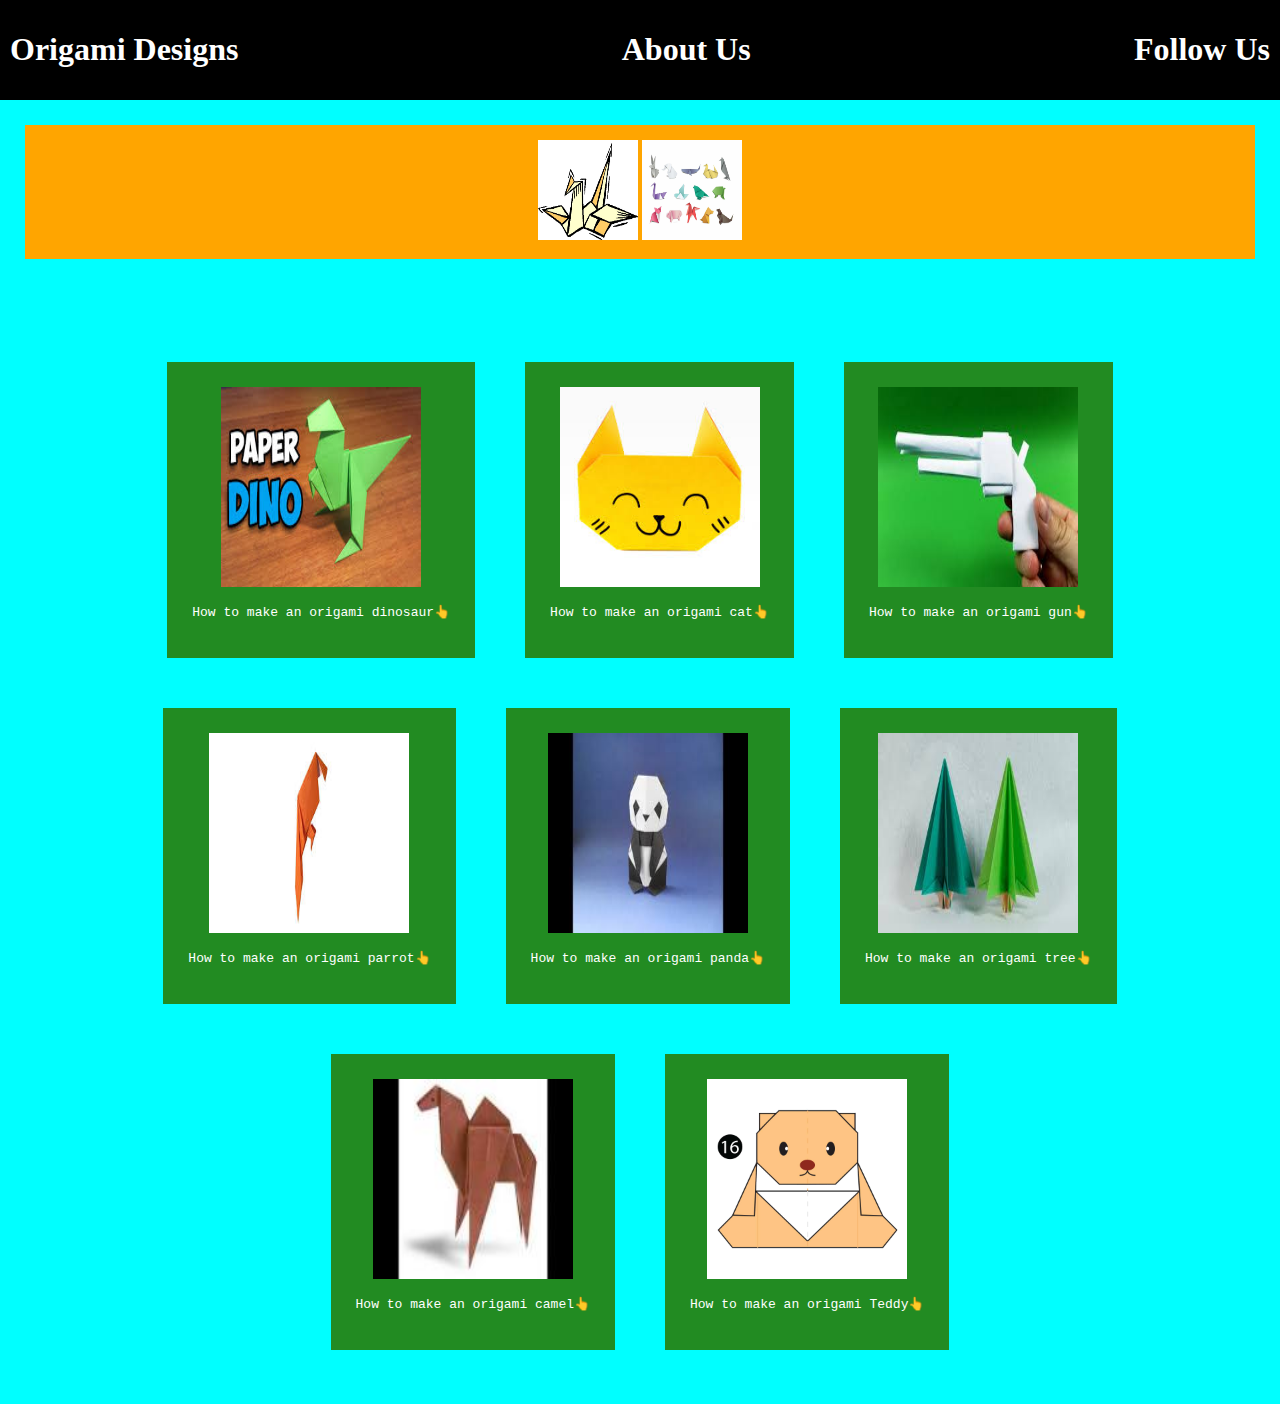
<file: index.html>
<!DOCTYPE html>
<html>
    <head>
        <title>
            Origami Designs
        </title>
        <link rel = "stylesheet"
              type = "text/css"
              href = "style.css"/>
    </head>
    <body bgcolor = "aqua">
   <div class = "header">
            <div class = "menu">
			<div>
		<a href = "index.html"><h1><font color = "white">Origami Designs</font></h1></a>
		</div>
		    <div class="leftM">
        <a href = "about.html"><h1><font color = "white">About Us</font></h1></a>
        </div>
        <div>
            <a href = "followus.html"><h1><font color = "white"> Follow Us</font></h1></a>
        </div>
		</div>
    </div>		       </div>  
        <div class = "title">
        <center>
        <img src = "Origami1.jpg" width="100" height="100">
        <img src = "Origami2.jpg" width="100" height="100">
        </center>
    </div>
        <br>
        <div class = "grid">
            <div class = "origami">
                <center>
        <a target="_blank" href = "dino.html"><img src = "dinoImage.jfif" width = "200" height = "200"/></a> 
        <p><font color = "white">How to make an origami dinosaur👆</font></p>
                    <ul>
            <li><font color = "blue">Dinosaur fossils have been found on all seven continents.</font></li>
            <li><font color = "red">There are roughly 700 known species of extinct dinosaurs.  </font></li>
            <li><font color = "maroon">Dinosaurs are reptiles.</font></li>
            </ul>
            </p>
        </center>
        </div>
        <div class = "origami">
            <center>
        <a target = "_blank" href = "cat.html"><img src = "catImage.jfif" width = "200" height = "200"></a>
        <p><font color = "white">How to make an origami cat👆</font></p>
        <ul>
            <li><font color = "blue">The oldest known pet cat existed 9,500 years ago.</font></li>
            <li><font color = "red">Cats spend 70% of their lives sleeping.  </font></li>
            <li><font color = "maroon">The richest cat in the world had £7 million.</font></li>
            </ul>
        </center>
        </div>
        <div class = "origami">
            <center>
        <a target="_blank" href = "gun.html"><img src = "gunImage.jfif" width = "200" height = "200"/></a> 
        <p><font color = "white">How to make an origami gun👆</font></p>
        <ul>
            <li><font color = "blue">Approximately 20% of gun owners own 65% of the guns.</font></li>
            <li><font color = "red">CIA created a gun that could shoot darts that caused a heart attack. </font></li>
            <li><font color = "maroon">UP is known as the gun hub of India.</font></li>
            </ul>
            </center>
        </div>
        <div class = "origami">
            <center>
        <a target = "_blank" href = "parrot.html"><img src = "ParrotImage.jfif" width = "200" height = "200"></a>
        <p><font color = "white">How to make an origami parrot👆</font></p>
        <ul>
            <li><font color = "blue">There are around 372 different parrot species.</font></li>
            <li><font color = "red">Parrots have curved bills (beaks), strong legs and clawed feet. </font></li>
            <li><font color = "maroon">Parrots are believed to be one of the most intelligent bird species.</font></li>
            </ul>
        </center>
        </div>

        <div class = "origami">
            <center>
        <a target = "_blank" href = "panda.html"><img src = "pandaImg.jfif" width = "200" height = "200"></a>
        <p><font color = "white">How to make an origami panda👆</font></p>
        <ul>
            <li><font color = "blue">They have great camouflage for their environment.</font></li>
            <li><font color = "red">Bamboo is critical to their diet.</font></li>
            <li><font color = "maroon">But they do occasionally eat something other than bamboo.</font></li>
            </ul>
        </center>
        </div>
        <div class = "origami">
            <center>
        <a target = "_blank" href = "tree.html"><img src = "treeImg.jfif" width = "200" height = "200"></a>
        <p><font color = "white">How to make an origami tree👆</font></p>
        <ul>
            <li><font color = "blue">TTrees are the longest living organisms on the planet. </font></li>
            <li><font color = "red">Trees clean the air.</font></li>
            <li><font color = "maroon">Suriname is the most forested country in the world. </font></li>
            </ul>
        </center>
        </div>
        <div class = "origami">
            <center>
        <a target = "_blank" href = "camel.html"><img src = "camelImg.jfif" width = "200" height = "200"></a>
        <p><font color = "white">How to make an origami camel👆</font></p>
        <ul>
            <li><font color = "blue">The word ‘camel’ comes from an Arabic word, when translated, it means beauty.</font></li>
            <li><font color = "red">Camels have two rows of eyelashes to keep sand out of their eyes.</font></li>
            <li><font color = "maroon">They need to stay hydrated in the desert, so they can drink 40 gallons of water at once. </font></li>
            </ul>
        </center>
        </div>
        <div class = "origami">
            <center>
        <a target = "_blank" href = "teddy.html"><img src = "teddyImg.jpg" width = "200" height = "200"></a>
        <p><font color = "white">How to make an origami Teddy👆</font></p>
        <ul>
            <li><font color = "blue">The term bear-hug was first recorded in 1846.</font></li>
            <li><font color = "red">The Oxford English Dictionary dates the first use of the term teddy bear to 1906.</font></li>
            <li><font color = "maroon">The Teddy Bears' Picnic song was originally called The Teddy Bear Two Step.</font></li>
            </ul>
        </center>
        </div>
        </div>
    </body>
</html>
</file>
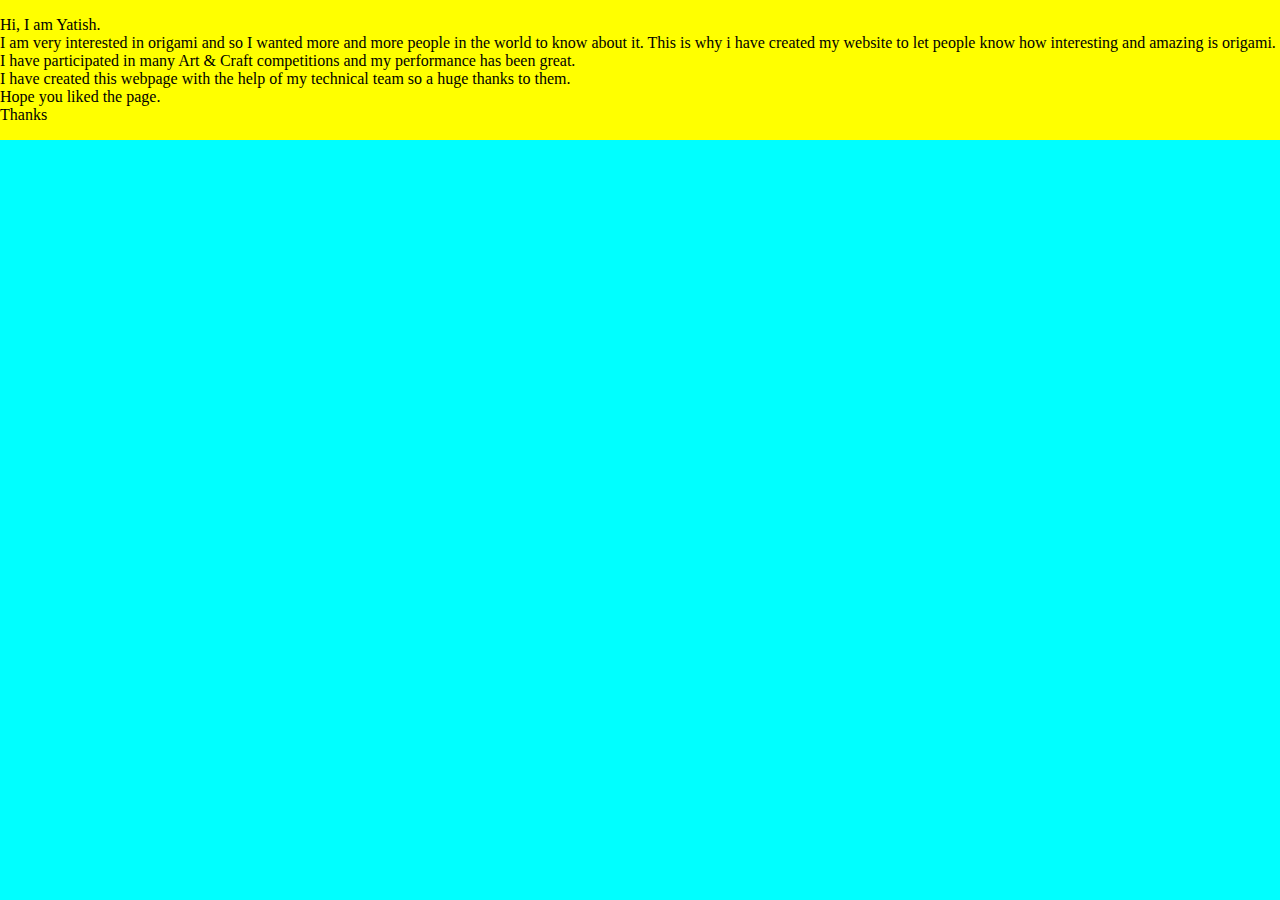
<file: about.html>
<!DOCTYPE html>
<html>
    <head>
        <title>About Us</title>
        <link rel = "stylesheet"
        type = "text/css"
        href = "style.css"/>
    </head>
    <body>
        <div class = "intro">
        <p>Hi, I am Yatish.
            <br>
             I am very interested in origami and so I wanted more and more people in the world to know about it.
            This is why i have created my website to let people know how interesting and amazing is origami.
            <br>
            I have participated in many Art & Craft competitions and my performance has been great.
            <br>
            I have created this webpage with the help of my technical team so a huge thanks to them.
            <br>
            Hope you liked the page.
            <br>
            Thanks
        </p>
    </div>
    </body>
</html>
</file>
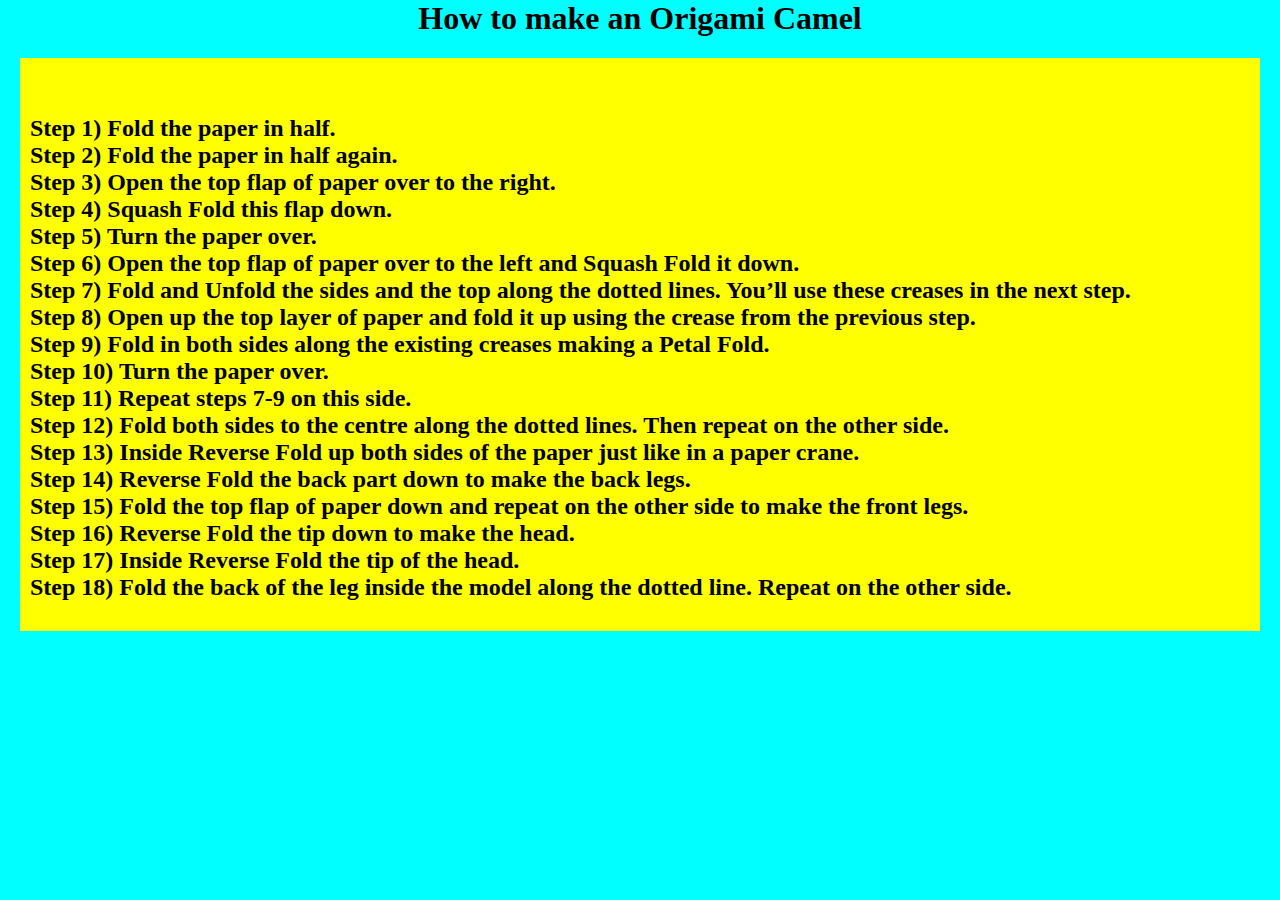
<file: camel.html>
<!DOCTYPE>
<html>
<head>
<title>Camel</title>
  <link rel = "stylesheet"
              type = "text/css"
              href = "style.css"/>
</head>
<body>
<h1 align="center">How to make an Origami Camel</h1>
<div class="how">
<h2>
<br>
Step 1) Fold the paper in half.
<br>
Step 2) Fold the paper in half again.
<br>
Step 3) Open the top flap of paper over to the right.
<br>
Step 4) Squash Fold this flap down.
<br>
Step 5) Turn the paper over.
<br>
Step 6) Open the top flap of paper over to the left and Squash Fold it down.
<br>
Step 7) Fold and Unfold the sides and the top along the dotted lines. You’ll use these creases in the next step.
<br>
Step 8) Open up the top layer of paper and fold it up using the crease from the previous step.
<br>
Step 9) Fold in both sides along the existing creases making a Petal Fold.
<br>
Step 10) Turn the paper over.
<br>
Step 11) Repeat steps 7-9 on this side.
<br>
Step 12) Fold both sides to the centre along the dotted lines. Then repeat on the other side.
<br>
Step 13) Inside Reverse Fold up both sides of the paper just like in a paper crane.
<br>
Step 14) Reverse Fold the back part down to make the back legs.
<br>
Step 15) Fold the top flap of paper down and repeat on the other side to make the front legs.
<br>
Step 16) Reverse Fold the tip down to make the head.
<br>
Step 17) Inside Reverse Fold the tip of the head.
<br>
Step 18) Fold the back of the leg inside the model along the dotted line. Repeat on the other side.
</h2></div>
</body>
</html>
</file>
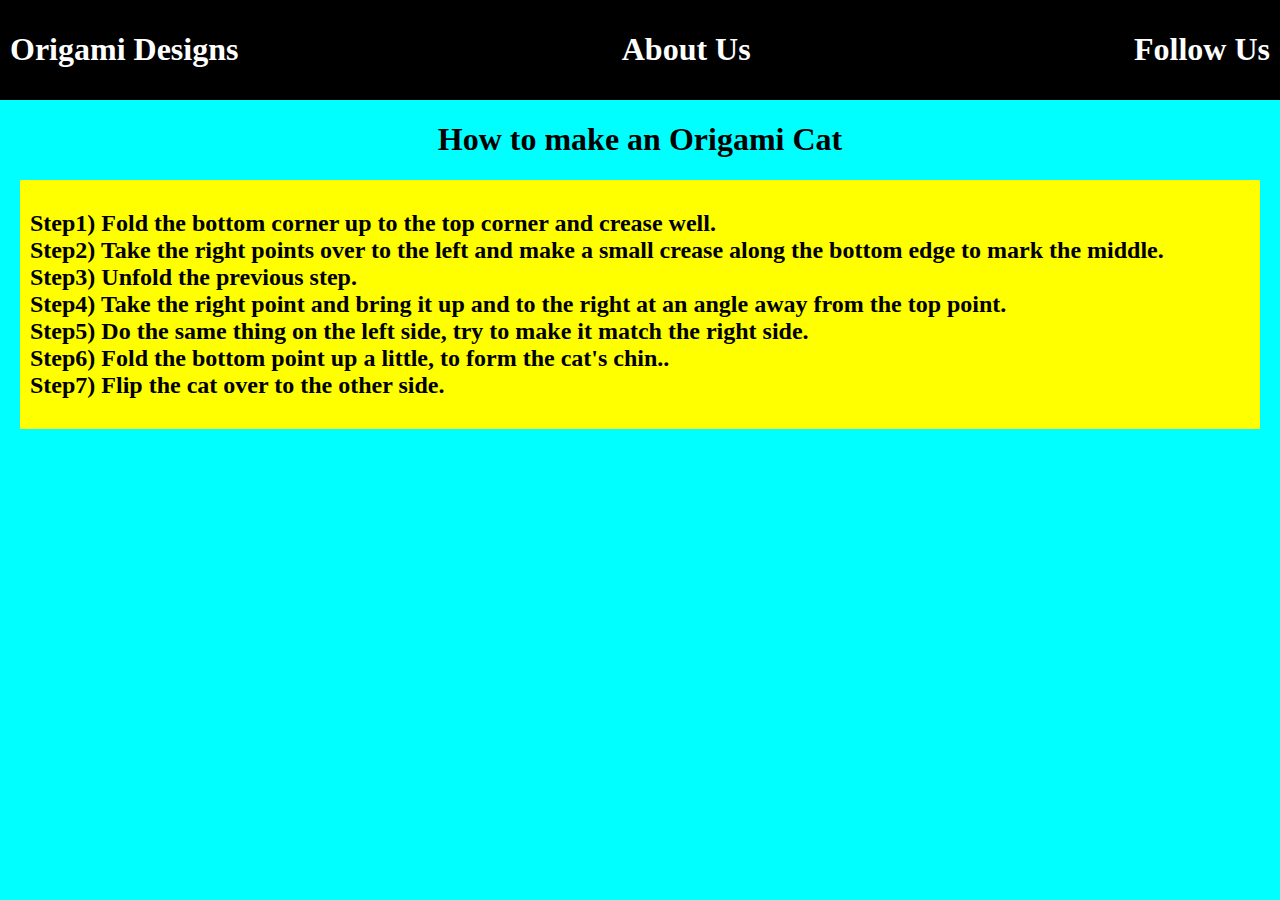
<file: cat.html>
<!DOCTYPE>
<html>
<head>
<title>Cat</title>
  <link rel = "stylesheet"
              type = "text/css"
              href = "style.css"/>
</head>
<body bgcolor="aqua">
 <div class = "header">
            <div class = "menu">
			<div>
		<a href = "index.html"><h1><font color = "white">Origami Designs</font></h1></a>
		</div>
		    <div class="leftM">
        <a href = "about.html"><h1><font color = "white">About Us</font></h1></a>
        </div>
        <div>
            <a href = "followus.html"><h1><font color = "white"> Follow Us</font></h1></a>
        </div>
		</div>
    </div>		       </div>  
<h1 align="center">How to make an Origami Cat</h1>
<div class="how">
<h2>
Step1) Fold the bottom corner up to the top corner and crease well.
<br>
Step2) Take the right points over to the left and make a small crease along the bottom edge to mark the middle.
<br>
Step3) Unfold the previous step.
<br>
Step4) Take the right point and bring it up and to the right at an angle away from the top point.
<br>
Step5) Do the same thing on the left side, try to make it match the right side.
<br>
Step6) Fold the bottom point up a little, to form the cat's chin..
<br>
Step7) Flip the cat over to the other side.
</h2>
</div>
</body>
</html>
</file>
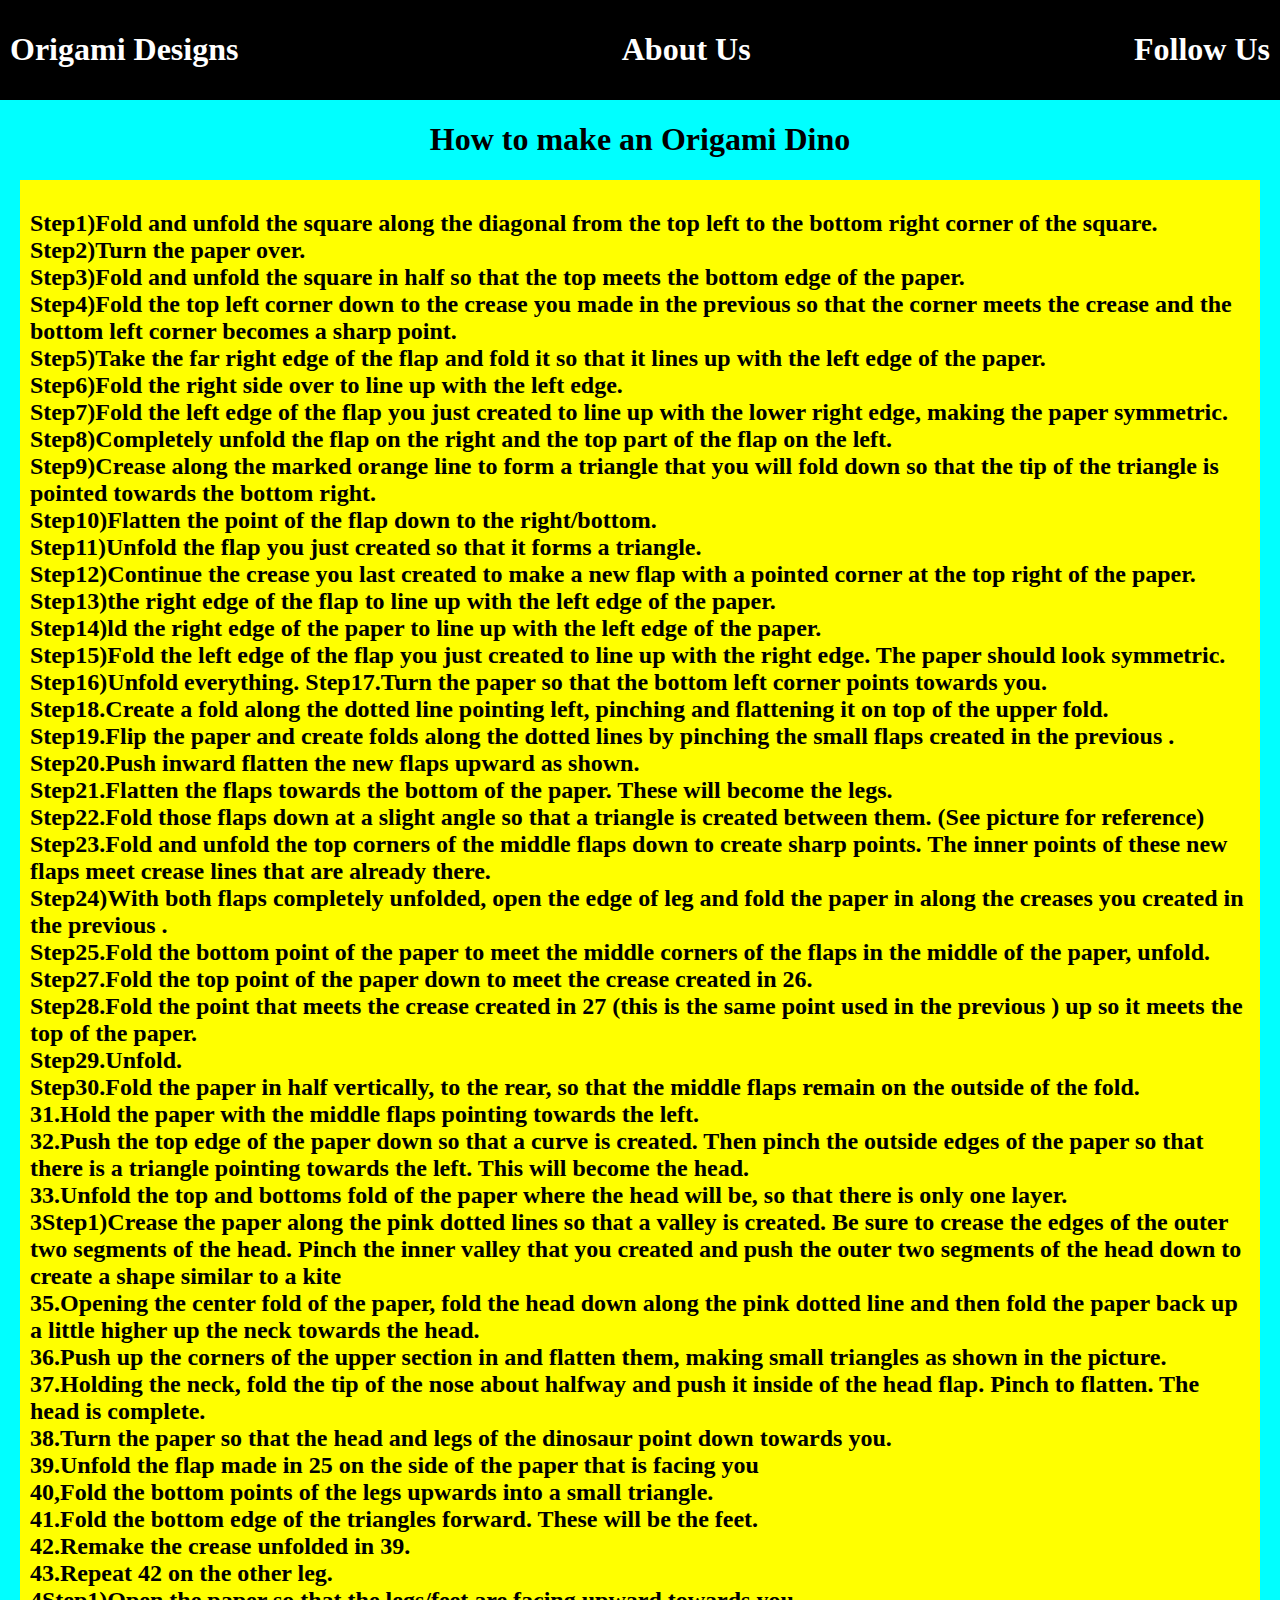
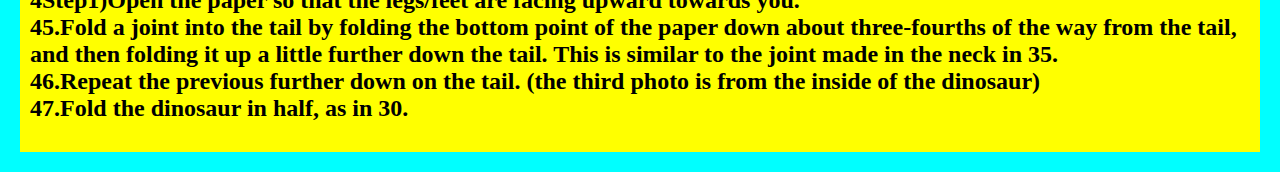
<file: dino.html>
<!DOCTYPE>
<html>
<head>
<title>Dino</title>
  <link rel = "stylesheet"
              type = "text/css"
              href = "style.css"/>
</head>
<body bgcolor="aqua">
  <div class = "header">
            <div class = "menu">
			<div>
		<a href = "index.html"><h1><font color = "white">Origami Designs</font></h1></a>
		</div>
		    <div class="leftM">
        <a href = "about.html"><h1><font color = "white">About Us</font></h1></a>
        </div>
        <div>
            <a href = "followus.html"><h1><font color = "white"> Follow Us</font></h1></a>
        </div>
		</div>
    </div>		       </div>  
<h1 align="center">How to make an Origami Dino</h1>
<div class="how">
<h2>
Step1)Fold and unfold the square along the diagonal from the top left to the bottom right corner of the square.
<br>
Step2)Turn the paper over.
<br>
Step3)Fold and unfold the square in half so that the top meets the bottom edge of the paper.
<br>
Step4)Fold the top left corner down to the crease you made in the previous so that the corner meets the crease and the bottom left corner becomes a sharp point.
<br>
Step5)Take the far right edge of the flap and fold it so that it lines up with the left edge of the paper.
<br>
Step6)Fold the right side over to line up with the left edge.
<br>
Step7)Fold the left edge of the flap you just created to line up with the lower right edge, making the paper symmetric.
<br>
Step8)Completely unfold the flap on the right and the top part of the flap on the left.
<br>
Step9)Crease along the marked orange line to form a triangle that you will fold down so that the tip of the triangle is pointed towards the bottom right.
<br>
Step10)Flatten the point of the flap down to the right/bottom.
<br>
Step11)Unfold the flap you just created so that it forms a triangle.
<br>
Step12)Continue the crease you last created to make a new flap with a pointed corner at the top right of the paper.
<br>
Step13)the right edge of the flap to line up with the left edge of the paper.
<br>
Step14)ld the right edge of the paper to line up with the left edge of the paper.
<br>
Step15)Fold the left edge of the flap you just created to line up with the right edge. The paper should look symmetric.
<br>
Step16)Unfold everything.
Step17.Turn the paper so that the bottom left corner points towards you.
<br>
Step18.Create a fold along the dotted line pointing left, pinching and flattening it on top of the upper fold.
<br>
Step19.Flip the paper and create folds along the dotted lines by pinching the small flaps created in the previous  .
<br>
Step20.Push inward flatten the new flaps upward as shown.
<br>
Step21.Flatten the flaps towards the bottom of the paper. These will become the legs.
<br>
Step22.Fold those flaps down at a slight angle so that a triangle is created between them. (See picture for reference)
<br>
Step23.Fold and unfold the top corners of the middle flaps down to create sharp points. The inner points of these new flaps meet crease lines that are already there.
<br>
Step24)With both flaps completely unfolded, open the edge of leg and fold the paper in along the creases you created in the previous  .
<br>
Step25.Fold the bottom point of the paper to meet the middle corners of the flaps in the middle of the paper, unfold.
<br>
Step27.Fold the top point of the paper down to meet the crease created in   26.
<br>
Step28.Fold the point that meets the crease created in   27 (this is the same point used in the previous  ) up so it meets the top of the paper.
<br>
Step29.Unfold.
<br>
Step30.Fold the paper in half vertically, to the rear, so that the middle flaps remain on the outside of the fold.
<br>
31.Hold the paper with the middle flaps pointing towards the left.
<br>
32.Push the top edge of the paper down so that a curve is created. Then pinch the outside edges of the paper so that there is a triangle pointing towards the left. This will become the head.
<br>
33.Unfold the top and bottoms fold of the paper where the head will be, so that there is only one layer.
<br>
3Step1)Crease the paper along the pink dotted lines so that a valley is created. Be sure to crease the edges of the outer two segments of the head. Pinch the inner valley that you created and push the outer two segments of the head down to create a shape similar to a kite
<br>
35.Opening the center fold of the paper, fold the head down along the pink dotted line and then fold the paper back up a little higher up the neck towards the head.
<br>
36.Push up the corners of the upper section in and flatten them, making small triangles as shown in the picture.
<br>
37.Holding the neck, fold the tip of the nose about halfway and push it inside of the head flap. Pinch to flatten. The head is complete.
<br>
38.Turn the paper so that the head and legs of the dinosaur point down towards you.
<br>
39.Unfold the flap made in   25 on the side of the paper that is facing you
<br>
40,Fold the bottom points of the legs upwards into a small triangle.
<br>
41.Fold the bottom edge of the triangles forward. These will be the feet.
<br>
42.Remake the crease unfolded in   39.
<br>
43.Repeat   42 on the other leg.
<br>
4Step1)Open the paper so that the legs/feet are facing upward towards you.
<br>
45.Fold a joint into the tail by folding the bottom point of the paper down about three-fourths of the way from the tail, and then folding it up a little further down the tail. This   is similar to the joint made in the neck in   35.
<br>
46.Repeat the previous   further down on the tail. (the third photo is from the inside of the dinosaur)
<br>
47.Fold the dinosaur in half, as in   30.
</h2>
</div>
</body>
</html>
</file>
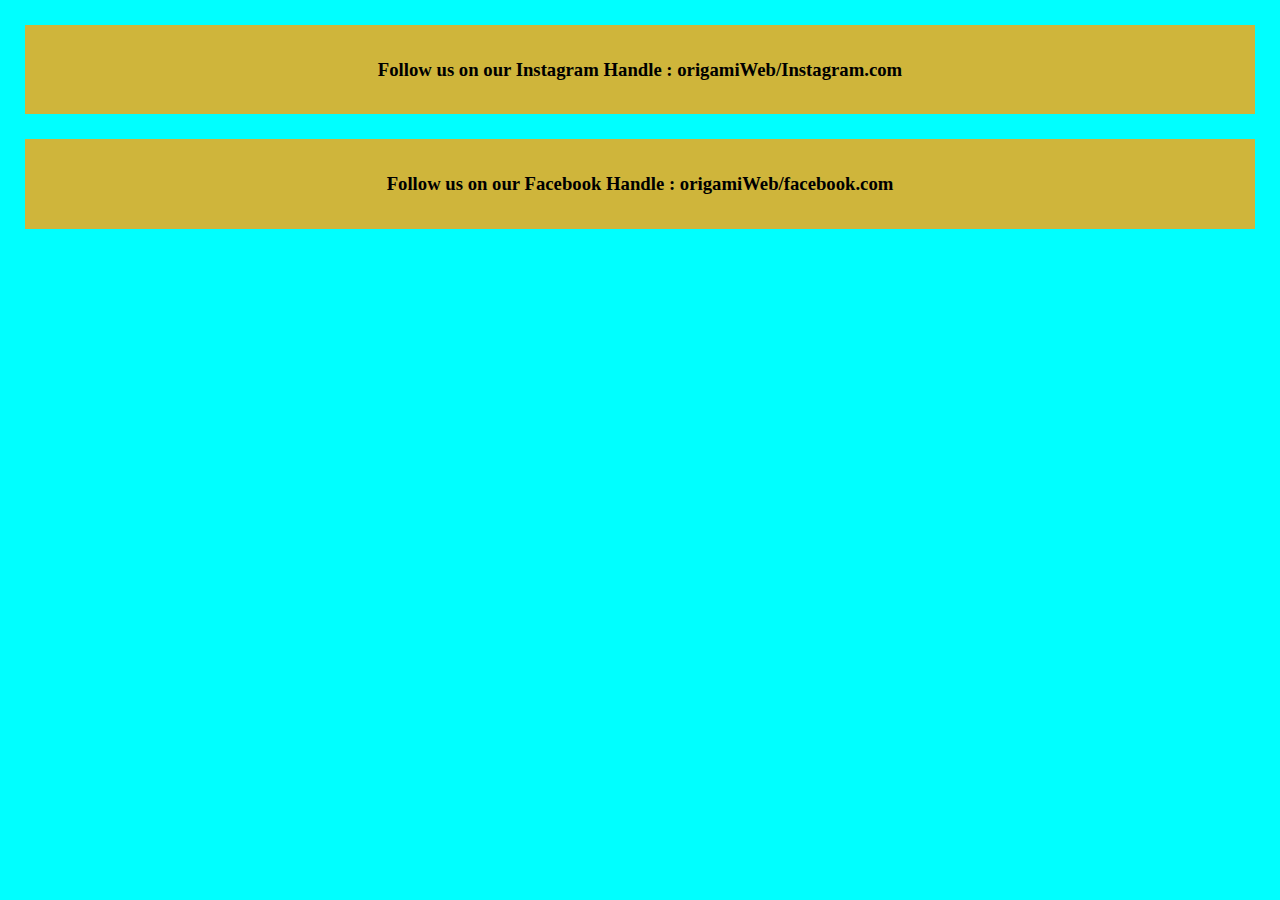
<file: followus.html>
<!DOCTYPE html>
<html>
    <head>
        <title>Follow Us</title>
        <link rel = "stylesheet"
        type = "text/css"
        href = "style.css"/>
    </head>
    <body>
        <div class = "follow">
        <h3>Follow us on our Instagram Handle : origamiWeb/Instagram.com</h3>
    </div>
    <div class = "follow">
        <h3>Follow us on our Facebook Handle : origamiWeb/facebook.com</h3>
    </div>
    </body>
</html>
</file>
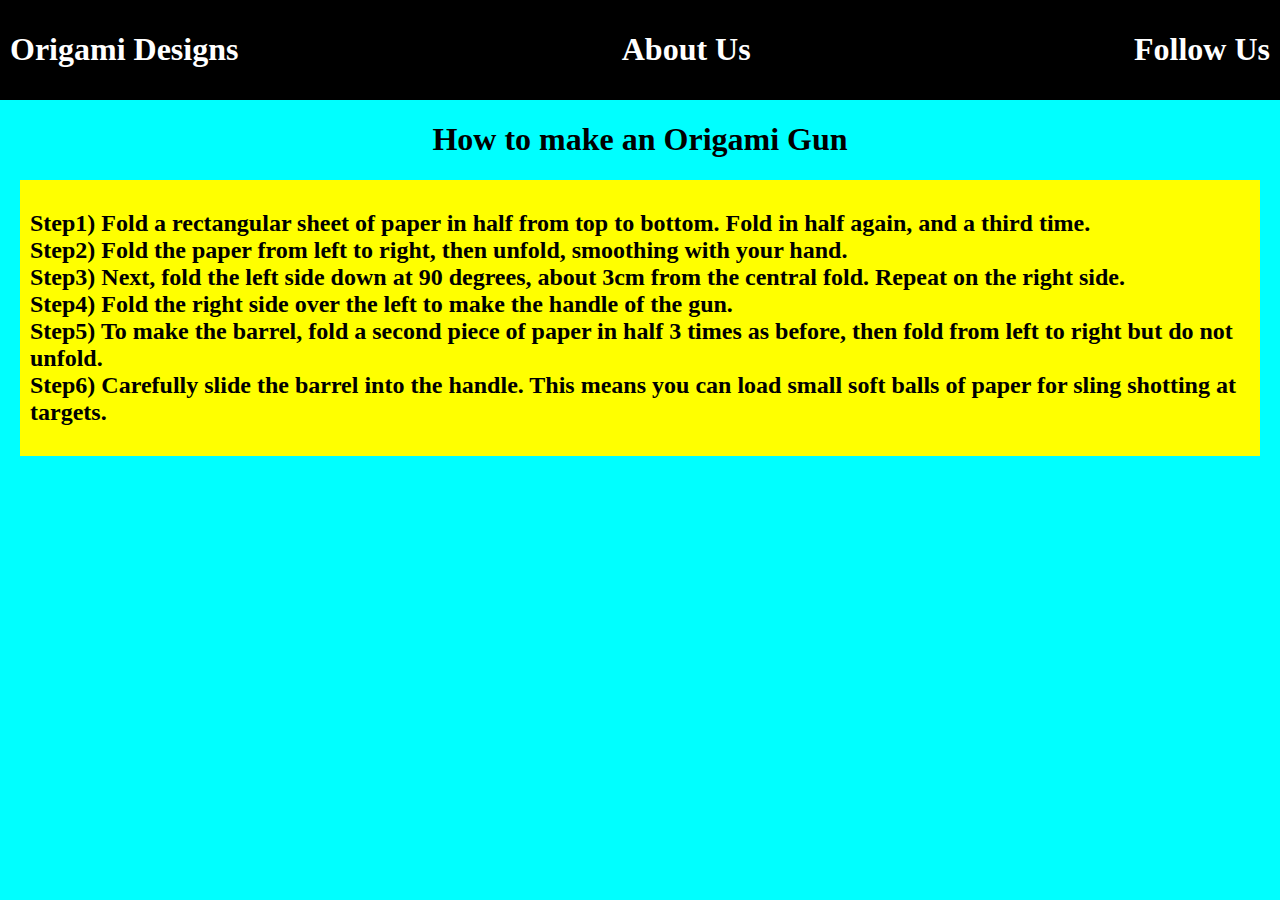
<file: gun.html>
<!DOCTYPE>
<html>
<head>
<title>Gun</title>
  <link rel = "stylesheet"
              type = "text/css"
              href = "style.css"/>
</head>
<body>
 <div class = "header">
            <div class = "menu">
			<div>
		<a href = "index.html"><h1><font color = "white">Origami Designs</font></h1></a>
		</div>
		    <div class="leftM">
        <a href = "about.html"><h1><font color = "white">About Us</font></h1></a>
        </div>
        <div>
            <a href = "followus.html"><h1><font color = "white"> Follow Us</font></h1></a>
        </div>
		</div>
    </div>		       </div>  
<h1 align="center">How to make an Origami Gun</h1>
<div class="how">
<h2>
Step1)
Fold a rectangular sheet of paper in half from top to bottom. Fold in half again, and a third time.
<br>
Step2)
Fold the paper from left to right, then unfold, smoothing with your hand.
<br>
Step3)
Next, fold the left side down at 90 degrees, about 3cm from the central fold. Repeat on the right side.
<br>
Step4)
Fold the right side over the left to make the handle of the gun.
<br>
Step5)
To make the barrel, fold a second piece of paper in half 3 times as before, then fold from left to right but do not unfold.
<br>
Step6)
Carefully slide the barrel into the handle. This means you can load small soft balls of paper for sling shotting at targets.
</h2></div>
</body>
</html>
</file>
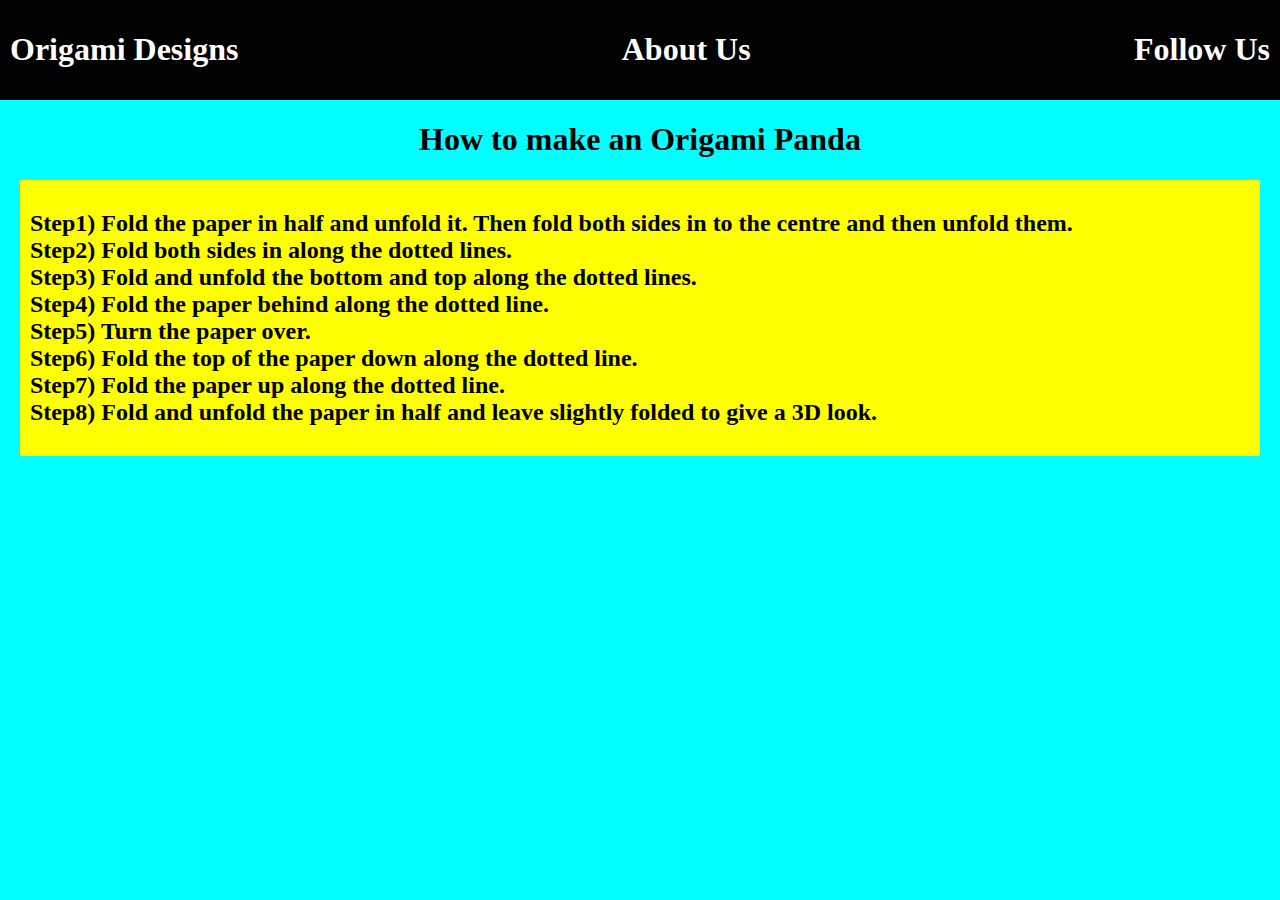
<file: panda.html>
<!DOCTYPE>
<html>
<head>
<title>Panda</title>
  <link rel = "stylesheet"
              type = "text/css"
              href = "style.css"/>
</head>
<body>
  <div class = "header">
            <div class = "menu">
			<div>
		<a href = "index.html"><h1><font color = "white">Origami Designs</font></h1></a>
		</div>
		    <div class="leftM">
        <a href = "about.html"><h1><font color = "white">About Us</font></h1></a>
        </div>
        <div>
            <a href = "followus.html"><h1><font color = "white"> Follow Us</font></h1></a>
        </div>
		</div>
    </div>		       </div>  
<h1 align="center">How to make an Origami Panda</h1>
<div class="how">
<h2>
Step1) Fold the paper in half and unfold it. Then fold both sides in to the centre and then unfold them.
<br>
Step2) Fold both sides in along the dotted lines.
<br>
Step3) Fold and unfold the bottom and top along the dotted lines.
<br>
Step4) Fold the paper behind along the dotted line.
<br>
Step5) Turn the paper over.
<br>
Step6) Fold the top of the paper down along the dotted line.
<br>
Step7) Fold the paper up along the dotted line.
<br>
Step8) Fold and unfold the paper in half and leave slightly folded to give a 3D look.
</h2></div>
</body>
</html>
</file>
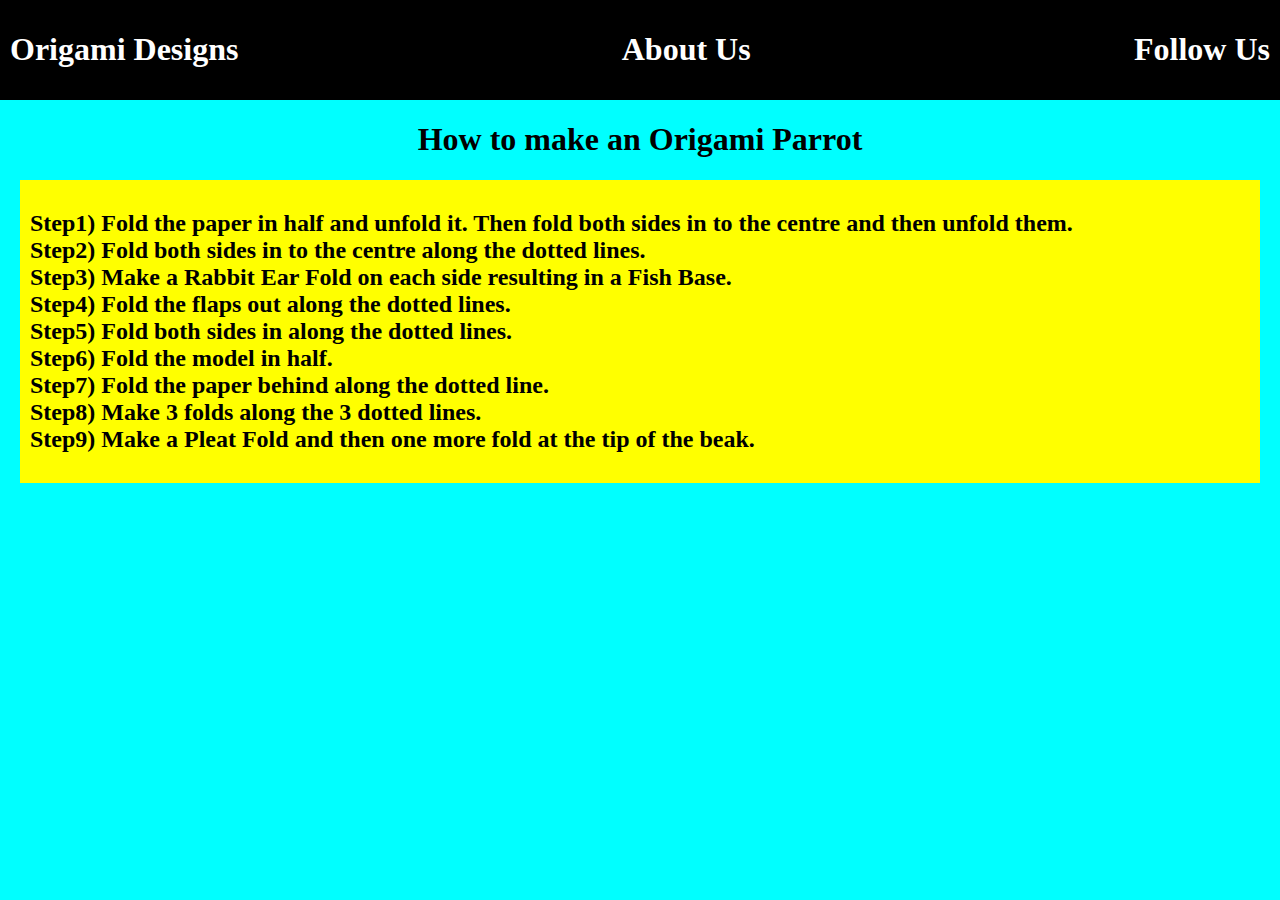
<file: parrot.html>
<!DOCTYPE>
<html>
<head>
<title>Parrot</title>
  <link rel = "stylesheet"
              type = "text/css"
              href = "style.css"/>
</head>
<body>
 <div class = "header">
            <div class = "menu">
			<div>
		<a href = "index.html"><h1><font color = "white">Origami Designs</font></h1></a>
		</div>
		    <div class="leftM">
        <a href = "about.html"><h1><font color = "white">About Us</font></h1></a>
        </div>
        <div>
            <a href = "followus.html"><h1><font color = "white"> Follow Us</font></h1></a>
        </div>
		</div>
    </div>		       </div>  
<h1 align="center">How to make an Origami Parrot</h1>
<div class="how">
<h2>
Step1) Fold the paper in half and unfold it. Then fold both sides in to the centre and then unfold them.
<br>
Step2) Fold both sides in to the centre along the dotted lines.
<br>
Step3) Make a Rabbit Ear Fold on each side resulting in a Fish Base.
<br>
Step4) Fold the flaps out along the dotted lines.
<br>
Step5) Fold both sides in along the dotted lines.
<br>
Step6) Fold the model in half.
<br>
Step7) Fold the paper behind along the dotted line.
<br>
Step8) Make 3 folds along the 3 dotted lines.
<br>
Step9) Make a Pleat Fold and then one more fold at the tip of the beak.
</h2></div>
</body>
</html>
</file>
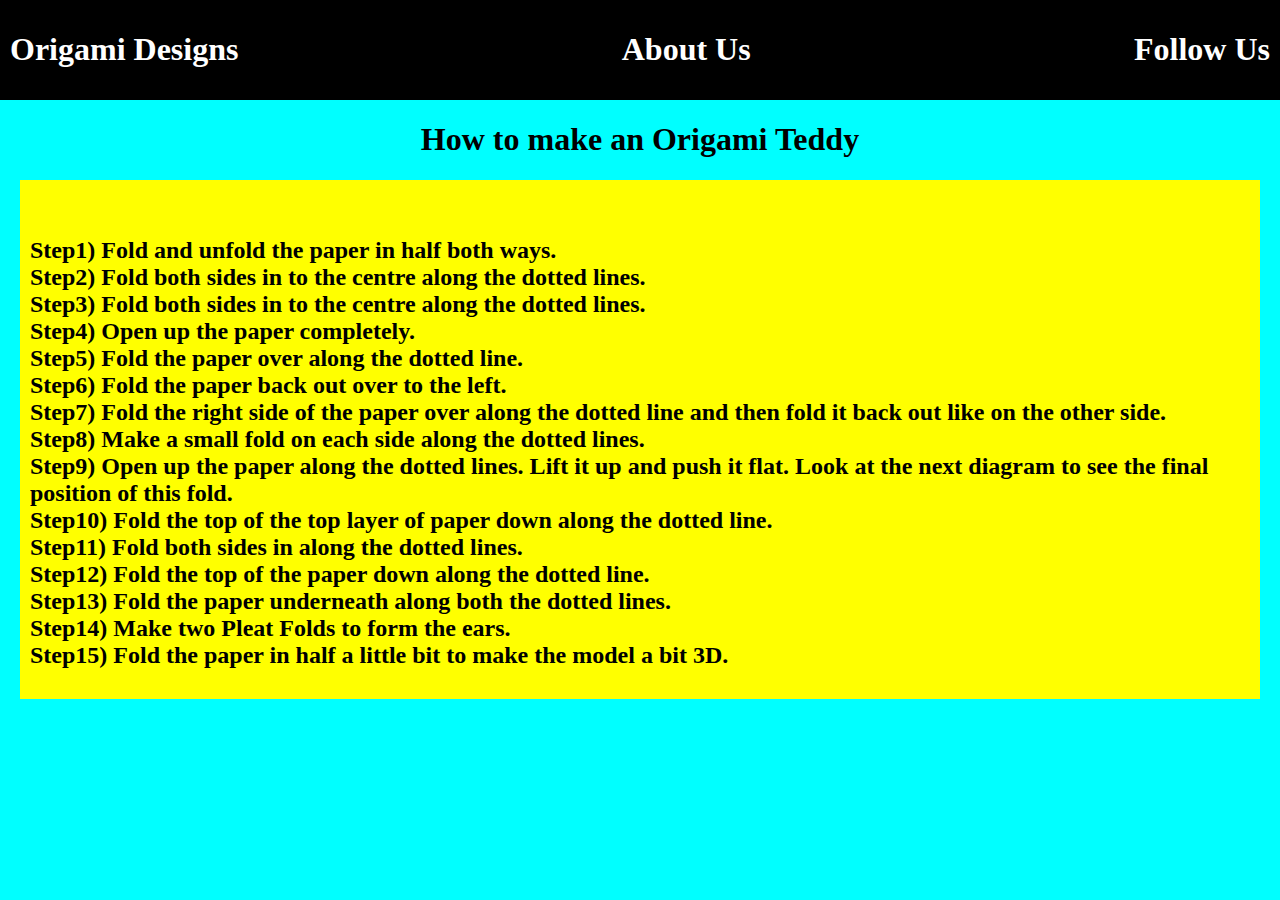
<file: teddy.html>
<!DOCTYPE>
<html>
<head>
<title>Teddy</title>
  <link rel = "stylesheet"
              type = "text/css"
              href = "style.css"/>
</head>
<body>
  <div class = "header">
            <div class = "menu">
			<div>
		<a href = "index.html"><h1><font color = "white">Origami Designs</font></h1></a>
		</div>
		    <div class="leftM">
        <a href = "about.html"><h1><font color = "white">About Us</font></h1></a>
        </div>
        <div>
            <a href = "followus.html"><h1><font color = "white"> Follow Us</font></h1></a>
        </div>
		</div>
    </div>		       </div>  
<h1 align="center">How to make an Origami Teddy</h1>
<div class="how">
<h2>
<br>
Step1) Fold and unfold the paper in half both ways.
<br>
Step2) Fold both sides in to the centre along the dotted lines.
<br>
Step3) Fold both sides in to the centre along the dotted lines.
<br>
Step4) Open up the paper completely.
<br>
Step5) Fold the paper over along the dotted line.
<br>
Step6) Fold the paper back out over to the left.
<br>
Step7) Fold the right side of the paper over along the dotted line and then fold it back out like on the other side.
<br>
Step8) Make a small fold on each side along the dotted lines.
<br>
Step9) Open up the paper along the dotted lines. Lift it up and push it flat. Look at the next diagram to see the final position of this fold.
<br>
Step10) Fold the top of the top layer of paper down along the dotted line.
<br>
Step11) Fold both sides in along the dotted lines.
<br>
Step12) Fold the top of the paper down along the dotted line.
<br>
Step13) Fold the paper underneath along both the dotted lines.
<br>
Step14) Make two Pleat Folds to form the ears.
<br>
Step15) Fold the paper in half a little bit to make the model a bit 3D.
</h2></div>
</body>
</html>
</file>
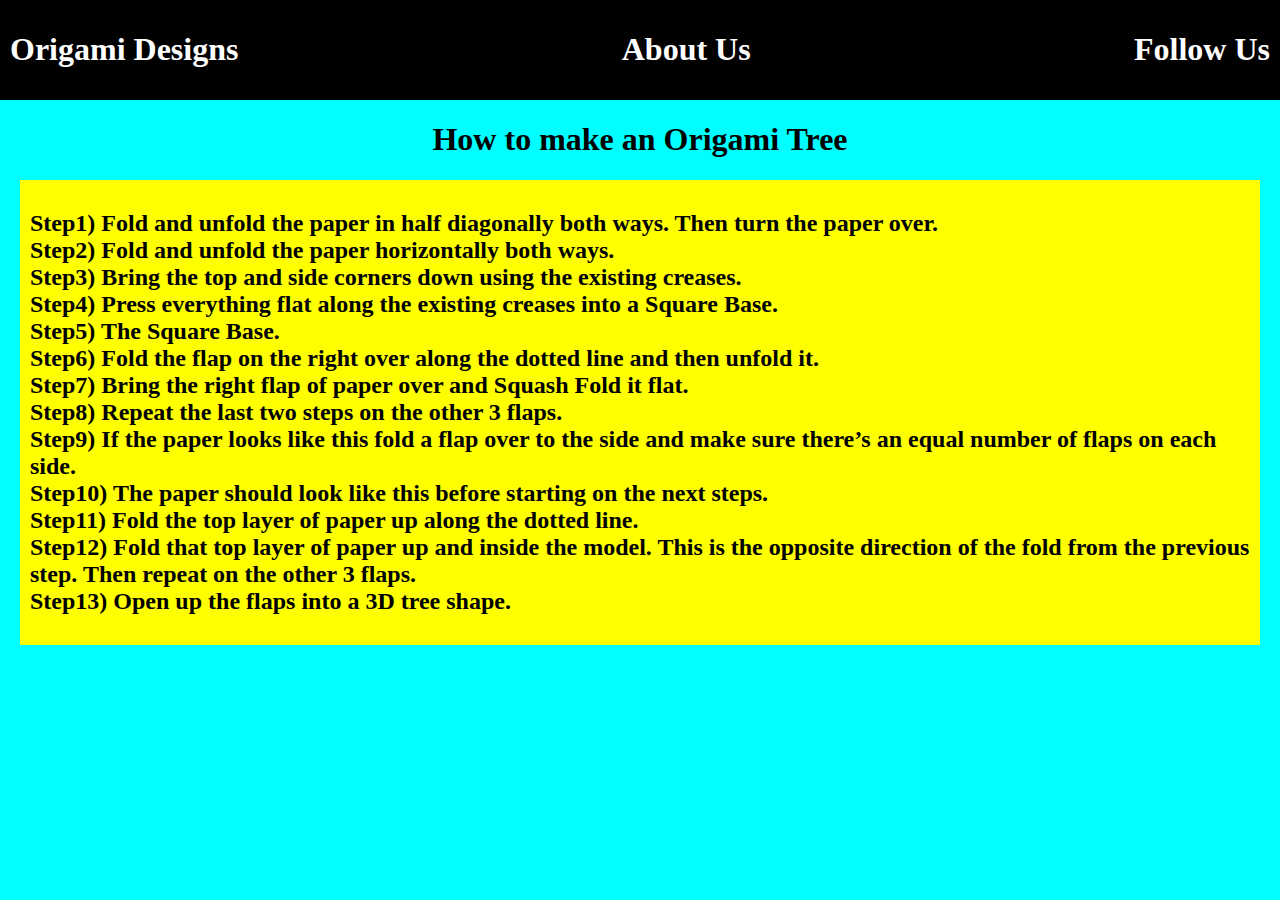
<file: tree.html>
<!DOCTYPE>
<html>
<head>
<title>Tree</title>
  <link rel = "stylesheet"
              type = "text/css"
              href = "style.css"/>
</head>
<body>
  <div class = "header">
            <div class = "menu">
			<div>
		<a href = "index.html"><h1><font color = "white">Origami Designs</font></h1></a>
		</div>
		    <div class="leftM">
        <a href = "about.html"><h1><font color = "white">About Us</font></h1></a>
        </div>
        <div>
            <a href = "followus.html"><h1><font color = "white"> Follow Us</font></h1></a>
        </div>
		</div>
    </div>		       </div>  

<h1 align="center">How to make an Origami Tree</h1>
<div class="how">
<h2>
Step1) Fold and unfold the paper in half diagonally both ways. Then turn the paper over.
<br>
Step2) Fold and unfold the paper horizontally both ways.
<br>
Step3) Bring the top and side corners down using the existing creases.
<br>
Step4) Press everything flat along the existing creases into a Square Base.
<br>
Step5) The Square Base.
<br>
Step6) Fold the flap on the right over along the dotted line and then unfold it.
<br>
Step7) Bring the right flap of paper over and Squash Fold it flat.
<br>
Step8) Repeat the last two steps on the other 3 flaps.
<br>
Step9) If the paper looks like this fold a flap over to the side and make sure there’s an equal number of flaps on each side.
<br>
Step10) The paper should look like this before starting on the next steps.
<br>
Step11) Fold the top layer of paper up along the dotted line.
<br>
Step12) Fold that top layer of paper up and inside the model. This is the opposite direction of the fold from the previous step. Then repeat on the other 3 flaps.
<br>
Step13) Open up the flaps into a 3D tree shape.
</h2></div>
</body>
</html>
</file>
<file: style.css>
.grid{
    margin:25px;
    padding : 10px;
    display:flex;
    flex-wrap: wrap ;
    justify-content: center;
}
*h1,h2{
voice-family:male;
richness:80;
cue-before: url("beep.au")
}
.leftM{
	justify-content:right;
}
.menu{
    background-color: black;
    padding: 10px;
    display:flex;
    justify-content: space-between;
}
.how{
	background-color:yellow;
	display:flex;
	padding:10px;
	margin:20px;
}
body{
    background-color: #00FFFF;
    margin : 0px;
}
.title{
    background-color: #FFA500;
    display: flex;
    justify-content: center;
    margin: 25px;
    padding: 15px;
}
.follow{
    background-color: #cfb53b;
    display: flex;
    justify-content: center;
    margin: 25px;
    padding: 15px;
}
.origami{
    background-color: #228B22;
     padding : 25px;
     margin : 25px;
     display:flex;
 justify-content:space-between;
 font-family: monospace;
 }
 .origami ul{
     position: absolute;
     top : 50%;
     left : 50%;
     transform: translate(-50%,-50%);
     opacity: 0;
 }

 .origami:hover ul{
opacity : 1;
 }

 .origami:hover img{
     opacity:0.33;
     position: relative;
     transform: scale(1.12);
 }
 a{
     text-decoration: none;
 }
 a:link{
     color: yellowgreen;
 }
 a:visited{
     color: yellowgreen;
 }
 .intro{
     background-color: yellow;
     display:flex;
     flex-wrap: wrap;
 }
</file>
